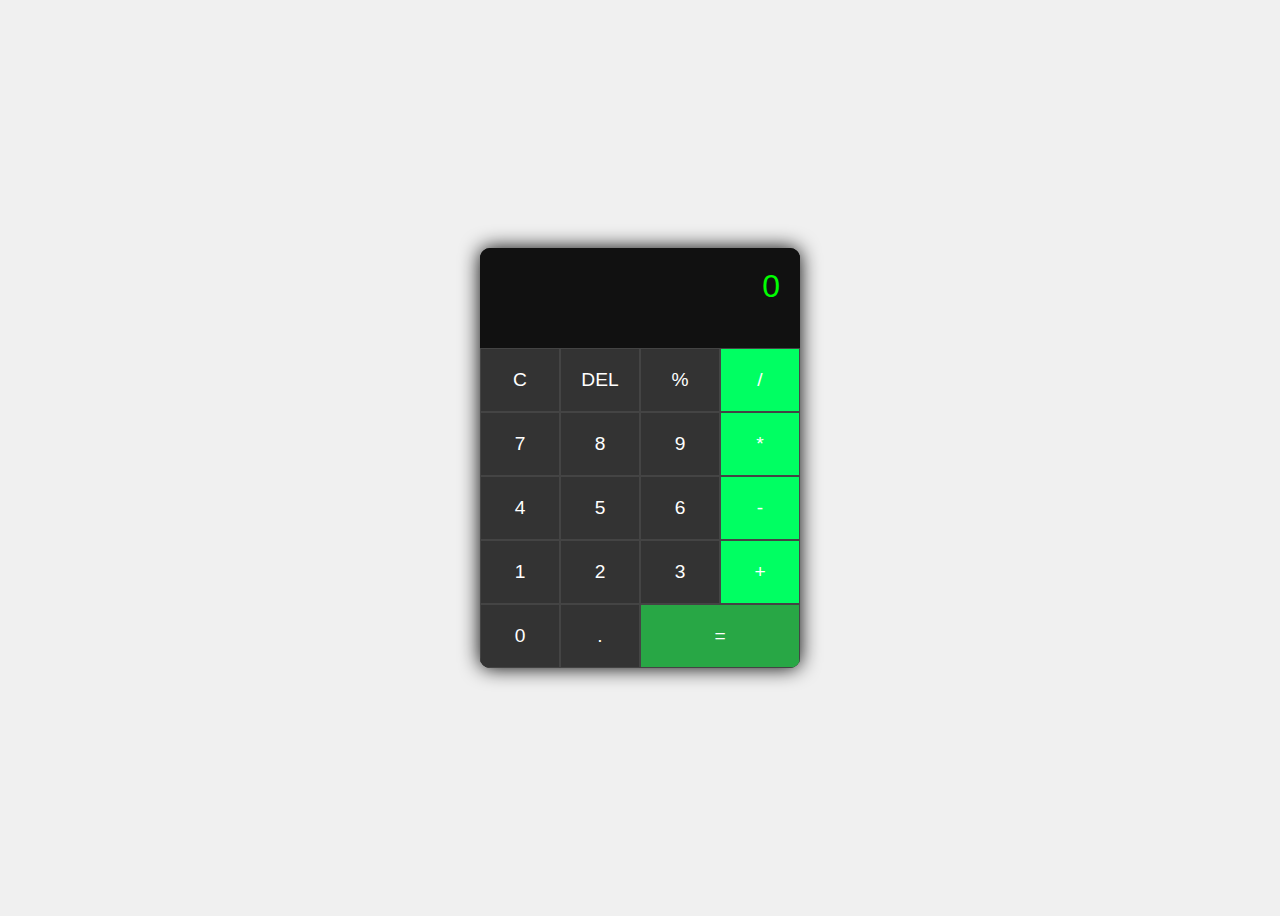
<file: CALCULATOR/index.html>
<!DOCTYPE html>
<html lang="en">
<head>
  <meta charset="UTF-8" />
  <meta name="viewport" content="width=device-width, initial-scale=1.0"/>
  <title>Basic Calculator</title>
  <link rel="stylesheet" href="style.css" />
</head>
<body>
  <div class="calculator">
    <div class="display" id="display">0</div>
    <div class="buttons">
      <button class="btn" onclick="clearDisplay()">C</button>
      <button class="btn" onclick="deleteLast()">DEL</button>
      <button class="btn" onclick="appendValue('%')">%</button>
      <button class="btn operator" onclick="appendValue('/')">/</button>

      <button class="btn" onclick="appendValue('7')">7</button>
      <button class="btn" onclick="appendValue('8')">8</button>
      <button class="btn" onclick="appendValue('9')">9</button>
      <button class="btn operator" onclick="appendValue('')">*</button>

      <button class="btn" onclick="appendValue('4')">4</button>
      <button class="btn" onclick="appendValue('5')">5</button>
      <button class="btn" onclick="appendValue('6')">6</button>
      <button class="btn operator" onclick="appendValue('-')">-</button>

      <button class="btn" onclick="appendValue('1')">1</button>
      <button class="btn" onclick="appendValue('2')">2</button>
      <button class="btn" onclick="appendValue('3')">3</button>
      <button class="btn operator" onclick="appendValue('+')">+</button>

      <button class="btn" onclick="appendValue('0')">0</button>
      <button class="btn" onclick="appendValue('.')">.</button>
      <button class="btn equal" onclick="calculateResult()">=</button>
    </div>
  </div>
  <script src="script.js"></script>
</body>
</html>
</file>
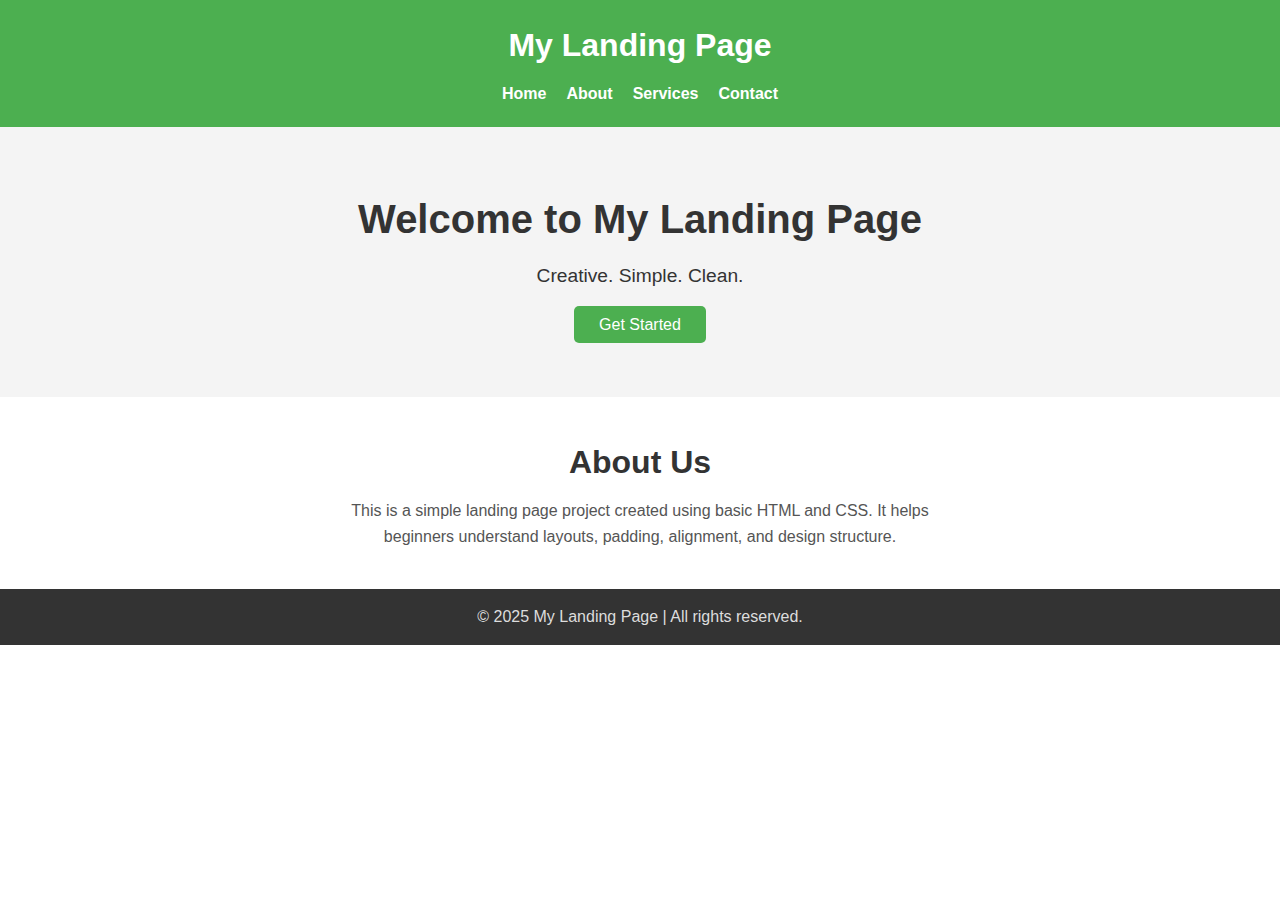
<file: LANDING PAGE/index.html>
<!DOCTYPE html>
<html lang="en">
<head>
    <meta charset="UTF-8">
    <meta name="viewport" content="width=device-width, initial-scale=1.0">
    <title>Beginner Landing Page</title>
    <link rel="stylesheet" href="style.css">
</head>
<body>

    <header>
        <h1>My Landing Page</h1>
        <nav>
            <ul>
                <li><a href="#">Home</a></li>
                <li><a href="#">About</a></li>
                <li><a href="#">Services</a></li>
                <li><a href="#">Contact</a></li>
            </ul>
        </nav>
    </header>

    <section class="hero">
        <h2>Welcome to My Landing Page</h2>
        <p>Creative. Simple. Clean.</p>
        <a href="#" class="btn">Get Started</a>
    </section>

    <section class="about">
        <h2>About Us</h2>
        <p>This is a simple landing page project created using basic HTML and CSS. It helps beginners understand layouts, padding, alignment, and design structure.</p>
    </section>

    <footer>
        <p>&copy; 2025 My Landing Page | All rights reserved.</p>
    </footer>

</body>
</html>
</file>
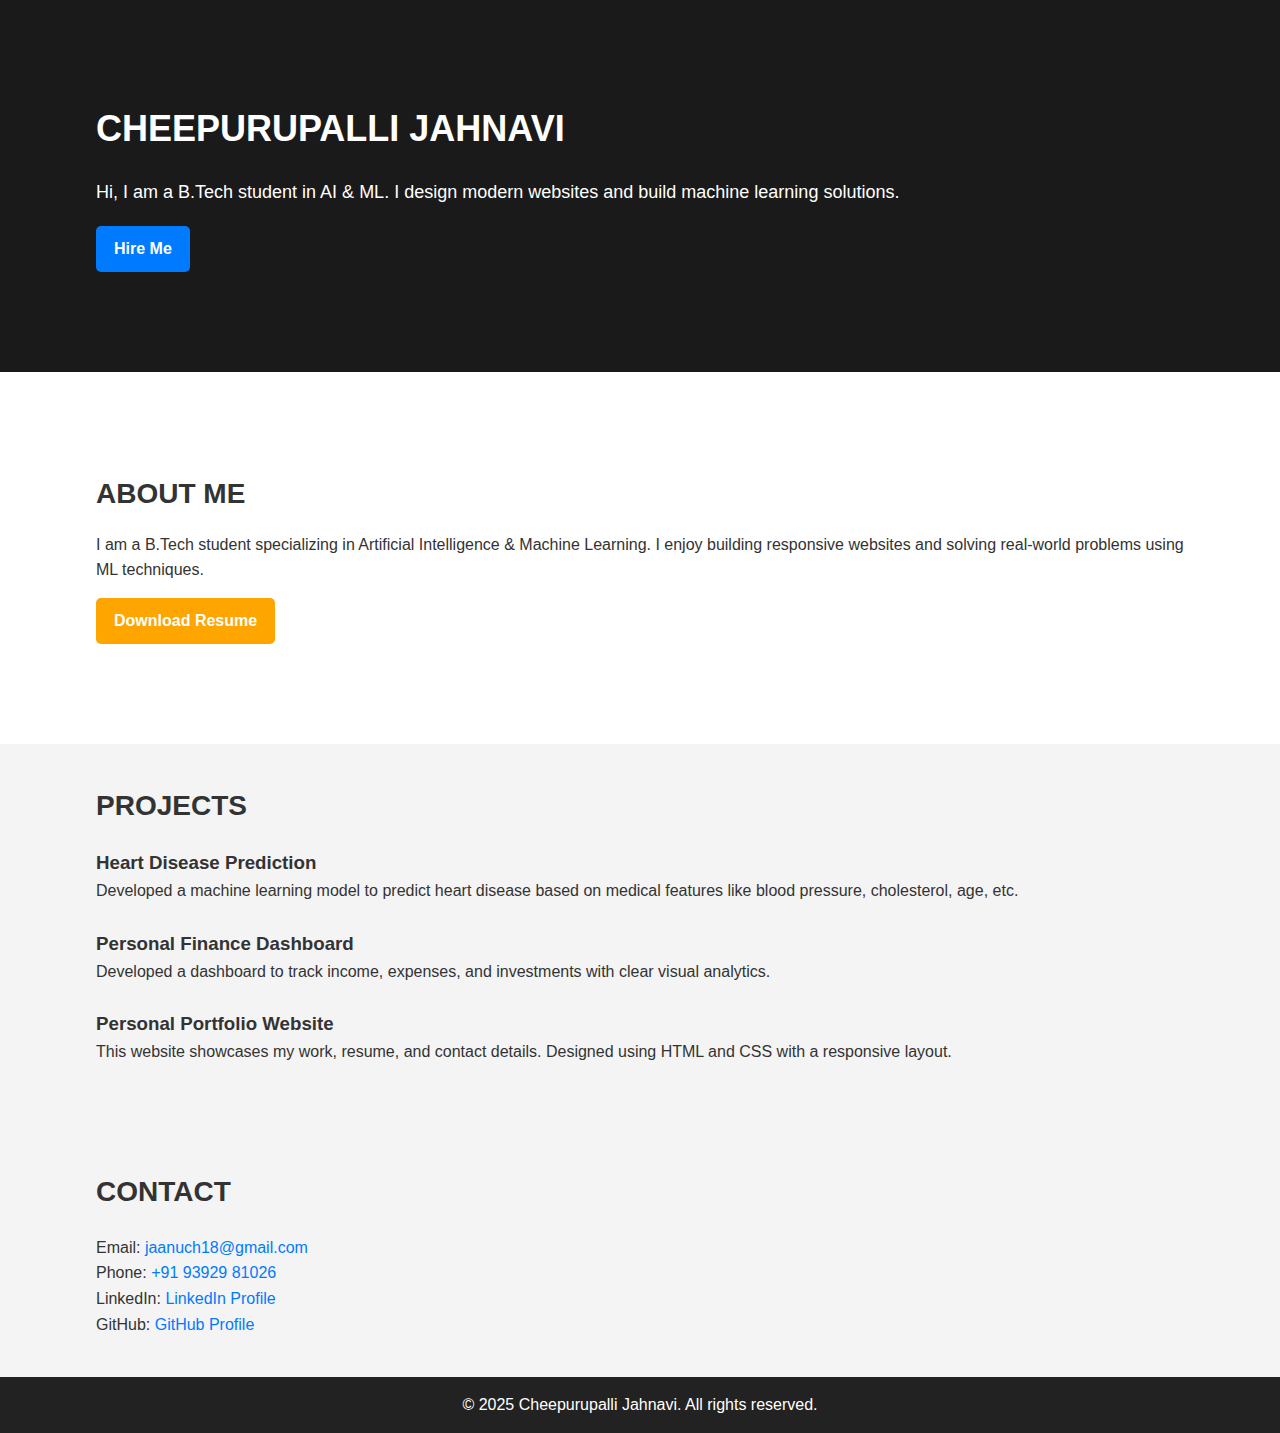
<file: web development/PORTFOLIO/index.html>
<!DOCTYPE html>
<html lang="en">
<head>
  <meta charset="UTF-8" />
  <meta name="viewport" content="width=device-width, initial-scale=1.0"/>
  <title>Jahnavi Portfolio</title>
  <link rel="stylesheet" href="style.css" />
</head>
<body>

  <header class="hero">
    <div class="container">
      <div class="hero-text">
        <h1>CHEEPURUPALLI JAHNAVI</h1>
        <p>Hi, I am a B.Tech student in AI & ML. I design modern websites and build machine learning solutions.</p>
        <a href="#contact" class="btn">Hire Me</a>
      </div>
    </div>
  </header>

  <section class="about">
    <div class="container about-content">
      
      <div class="about-text">
        <h2>ABOUT ME</h2>
        <p>I am a B.Tech student specializing in Artificial Intelligence & Machine Learning. I enjoy building responsive websites and solving real-world problems using ML techniques.</p>
        <a href="assets/JAHNAVI RESUME.pdf" download class="btn-resume">Download Resume</a>
      </div>
    </div>
  </section>

  <section class="projects">
    <div class="container">
      <h2>PROJECTS</h2>
      <div class="project">
        <h3>Heart Disease Prediction</h3>
        <p>Developed a machine learning model to predict heart disease based on medical features like blood pressure, cholesterol, age, etc.</p>
      </div>
      <div class="project">
        <h3>Personal Finance Dashboard</h3>
        <p>Developed a dashboard to track income, expenses, and investments with clear visual analytics.</p>
      </div>
      <div class="project">
        <h3>Personal Portfolio Website</h3>
        <p>This website showcases my work, resume, and contact details. Designed using HTML and CSS with a responsive layout.</p>
      </div>
    </div>
  </section>

  <section class="contact" id="contact">
    <div class="container">
      <h2>CONTACT</h2>
      <p>Email: <a href="mailto:jaanuch18@gmail.com">jaanuch18@gmail.com</a></p>
      <p>Phone: <a href="tel:+919392981026">+91 93929 81026</a></p>
      <p>LinkedIn: <a href="https://www.linkedin.com/in/jahnavi-ch-275334307" target="_blank">LinkedIn Profile</a></p>
      <p>GitHub: <a href="https://github.com/Jahnavicheepurupalli" target="_blank">GitHub Profile</a></p>
    </div>
  </section>

  <footer>
    <p>&copy; 2025 Cheepurupalli Jahnavi. All rights reserved.</p>
  </footer>

</body>
</html>
</file>
<file: CALCULATOR/style.css>
body {
  font-family: Arial, sans-serif;
  background-color: #f0f0f0;
  display: flex;
  height: 100vh;
  align-items: center;
  justify-content: center;
}

.calculator {
  background-color: #222;
  border-radius: 10px;
  overflow: hidden;
  box-shadow: 0 0 20px #000;
  width: 320px;
}

.display {
  background-color: #111;
  color: #0f0;
  font-size: 2em;
  padding: 20px;
  text-align: right;
  height: 60px;
  overflow-x: auto;
}

.buttons {
  display: grid;
  grid-template-columns: repeat(4, 1fr);
}

.btn {
  padding: 20px;
  font-size: 1.2em;
  background-color: #333;
  color: white;
  border: 1px solid #444;
  cursor: pointer;
}

.btn:hover {
  background-color: #444;
}

.operator {
  background-color: #00ff62;
  color: white;
}

.equal {
  grid-column: span 2;
  background-color: #28a745;
  color: white;
}
</file>
<file: web development/PORTFOLIO/style.css>
* {
  margin: 0;
  padding: 0;
  box-sizing: border-box;
}

body {
  font-family: 'Segoe UI', sans-serif;
  background: #f4f4f4;
  color: #333;
  line-height: 1.6;
}

a {
  text-decoration: none;
  color: #007bff;
}

.container {
  width: 85%;
  margin: auto;
  padding: 40px 0;
}

.hero {
  background: #1a1a1a;
  color: #fff;
  padding: 60px 0;
}

.hero .container {
  display: flex;
  flex-wrap: wrap;
  justify-content: space-between;
  align-items: center;
}

.hero-text {
  flex: 1;
  padding-right: 20px;
}

.hero-text h1 {
  font-size: 36px;
  margin-bottom: 20px;
}

.hero-text p {
  font-size: 18px;
  margin-bottom: 20px;
}

.hero-image img {
  width: 250px;
  border-radius: 10px;
}

.btn {
  display: inline-block;
  background: #007bff;
  color: #fff;
  padding: 10px 18px;
  border-radius: 5px;
  font-weight: bold;
}

.about {
  background: #fff;
  padding: 60px 0;
}

.about-content {
  display: flex;
  gap: 30px;
  align-items: center;
}

.about-img {
  width: 220px;
  border-radius: 10px;
}

.about-text h2 {
  font-size: 28px;
  margin-bottom: 15px;
}

.btn-resume {
  margin-top: 15px;
  display: inline-block;
  background: orange;
  padding: 10px 18px;
  color: white;
  border-radius: 5px;
  font-weight: bold;
}

.projects h2, .contact h2 {
  font-size: 28px;
  margin-bottom: 20px;
}

.project {
  margin-bottom: 25px;
}

footer {
  background: #222;
  color: #fff;
  text-align: center;
  padding: 15px 0;
}
</file>
<file: LANDING PAGE/style.css>
/* Reset basic styles */
* {
    margin: 0;
    padding: 0;
    box-sizing: border-box;
}

body {
    font-family: 'Segoe UI', Tahoma, Geneva, Verdana, sans-serif;
    color: #333;
    line-height: 1.6;
}

/* Header Section */
header {
    background-color: #4CAF50;
    color: white;
    padding: 20px 0;
    text-align: center;
}

header h1 {
    margin-bottom: 10px;
}

nav ul {
    list-style: none;
    display: flex;
    justify-content: center;
    gap: 20px;
}

nav a {
    color: white;
    text-decoration: none;
    font-weight: bold;
}

nav a:hover {
    text-decoration: underline;
}

/* Hero Section */
.hero {
    background-color: #f4f4f4;
    padding: 60px 20px;
    text-align: center;
}

.hero h2 {
    font-size: 2.5rem;
    margin-bottom: 10px;
}

.hero p {
    font-size: 1.2rem;
    margin-bottom: 20px;
}

.hero .btn {
    background-color: #4CAF50;
    color: white;
    padding: 10px 25px;
    text-decoration: none;
    border-radius: 5px;
}

.hero .btn:hover {
    background-color: #45a049;
}

/* About Section */
.about {
    padding: 40px 20px;
    text-align: center;
    background-color: #fff;
}

.about h2 {
    font-size: 2rem;
    margin-bottom: 10px;
}

.about p {
    max-width: 600px;
    margin: 0 auto;
    font-size: 1rem;
    color: #555;
}

/* Footer Section */
footer {
    background-color: #333;
    color: #ddd;
    text-align: center;
    padding: 15px 0;
    position: relative;
    bottom: 0;
    width: 100%;
}
</file>
